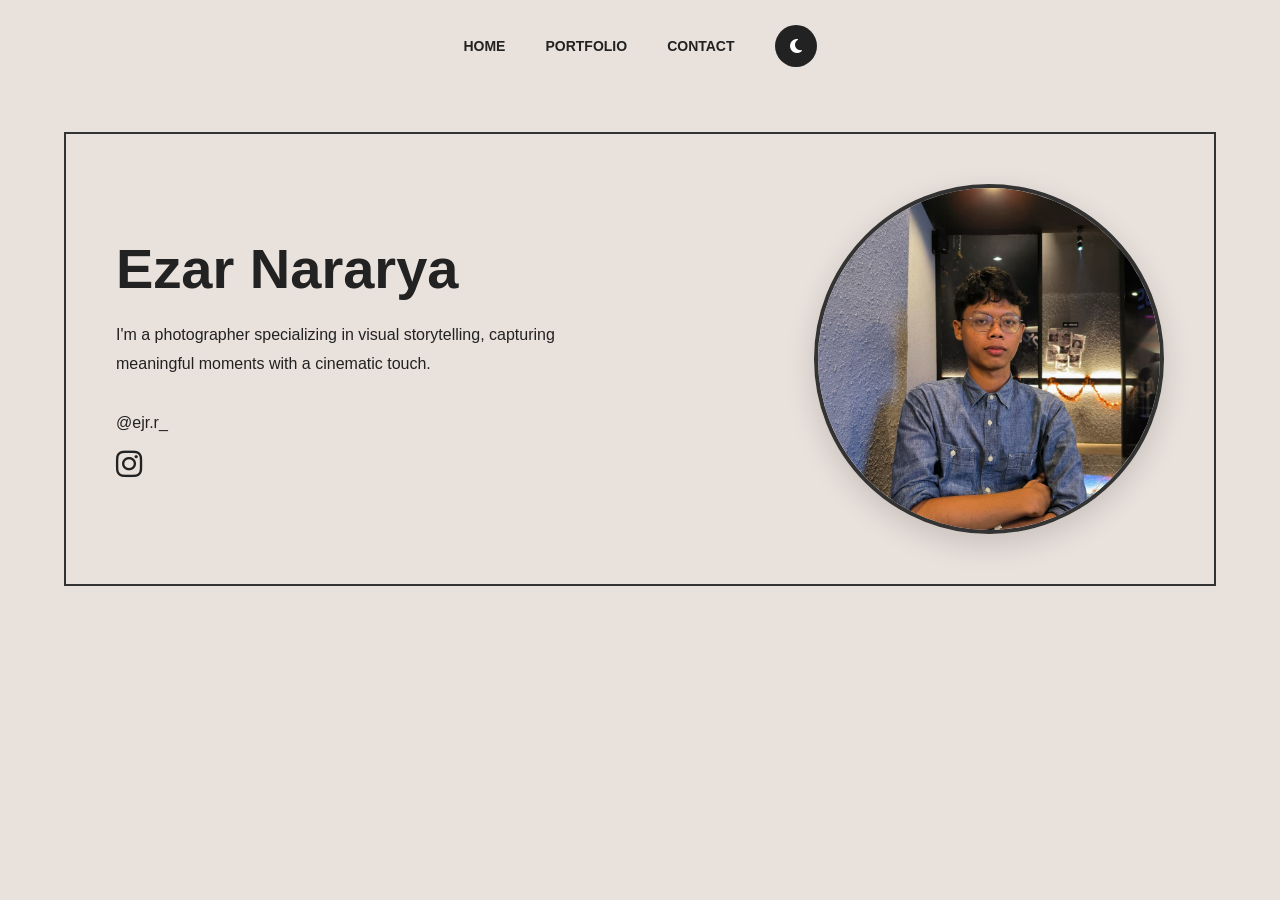
<file: index.html>
<!DOCTYPE html>
<html lang="en">
<head>
    <meta charset="UTF-8">
    <meta name="viewport" content="width=device-width, initial-scale=1.0">
    <meta name="description" content="Deskripsi singkat halaman ini">
    <title>Home</title>
    <link rel="stylesheet" href="style.css">
    <link rel="stylesheet" href="https://cdnjs.cloudflare.com/ajax/libs/font-awesome/6.5.0/css/all.min.css">
</head>

<body>

<nav>
    <ul>
        <li><a href="index.html">HOME</a></li>
        <li><a href="portfolio.html">PORTFOLIO</a></li>
        <li><a href="contact.html">CONTACT</a></li>
        <li>
            <button 
                id="darkModeToggle"
                aria-label="Toggle dark mode"
                title="Dark Mode">
                    <i class="fa-solid fa-moon"></i>
            </button>
        </li>
    </ul>
</nav>

<section class="container">
    <div class="text">
        <h1>Ezar Nararya</h1>
        <p>
            I'm a photographer specializing in visual storytelling, capturing
            meaningful moments with a cinematic touch.
        </p>

        <div class="social">
            <p>@ejr.r_</p>
            <div class="icons">
                <a href="https://instagram.com/ejr.r_" target="_blank">
                    <i class="fa-brands fa-instagram"></i>
                </a>
            </div>
        </div>
    </div>

    <div class="image">
        <img src="assets/profile.jpeg" alt="Profile">
    </div>
</section>
<script>

const toggle = document.getElementById('darkModeToggle');

if(localStorage.getItem('darkMode') === 'enabled') {

    document.body.classList.add('dark');

    toggle.innerHTML = '<i class="fa-solid fa-sun"></i>';
}

toggle.addEventListener('click', () => {

    document.body.classList.toggle('dark');

    if(document.body.classList.contains('dark')) {

        toggle.innerHTML = '<i class="fa-solid fa-sun"></i>';

        localStorage.setItem('darkMode', 'enabled');

    } else {

        toggle.innerHTML = '<i class="fa-solid fa-moon"></i>';

        localStorage.setItem('darkMode', 'disabled');
    }

});

</script>
</body>
</html>
</file>
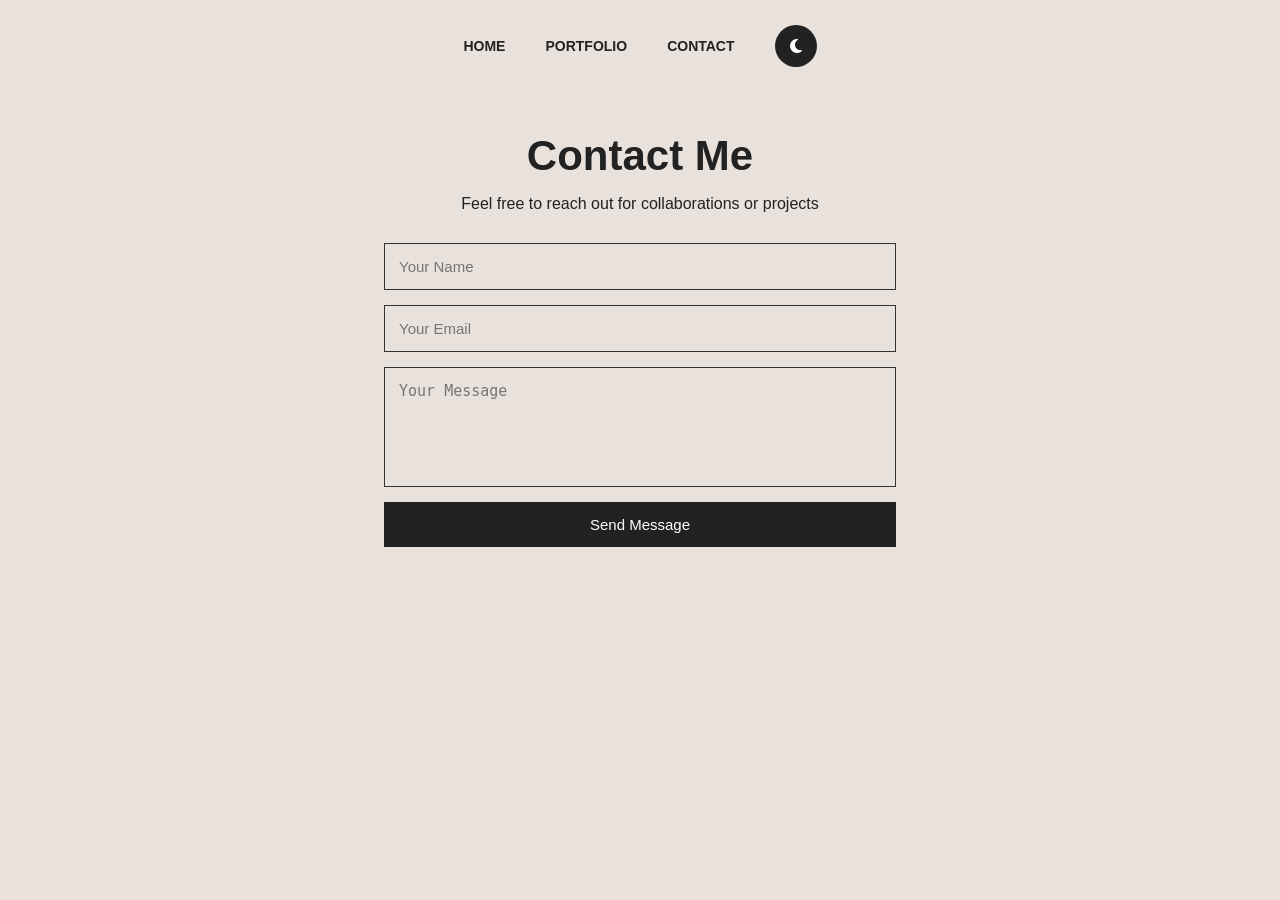
<file: contact.html>
<!DOCTYPE html>
<html lang="en">
<head>
    <meta charset="UTF-8">
    <meta name="viewport" content="width=device-width, initial-scale=1.0">
    <title>Contact</title>
    <link rel="stylesheet" href="style.css">
    <link rel="stylesheet" href="https://cdnjs.cloudflare.com/ajax/libs/font-awesome/6.5.0/css/all.min.css">
</head>

<body>

<nav>
    <ul>
        <li><a href="index.html">HOME</a></li>
        <li><a href="portfolio.html">PORTFOLIO</a></li>
        <li><a href="contact.html">CONTACT</a></li>
        <li>
            <button 
                id="darkModeToggle"
                aria-label="Toggle dark mode"
                title="Dark Mode">
                    <i class="fa-solid fa-moon"></i>
            </button>
        </li>
    </ul>
</nav>

<section class="contact">
    <h1>Contact Me</h1>
    <p>Feel free to reach out for collaborations or projects</p>

    <form>
        <input type="text" placeholder="Your Name" required>
        <input type="email" placeholder="Your Email" required>
        <textarea placeholder="Your Message" rows="5" required></textarea>
        <button type="submit">Send Message</button>
    </form>
</section>
<script>

const toggle = document.getElementById('darkModeToggle');

if(localStorage.getItem('darkMode') === 'enabled') {

    document.body.classList.add('dark');

    toggle.innerHTML = '<i class="fa-solid fa-sun"></i>';
}

toggle.addEventListener('click', () => {

    document.body.classList.toggle('dark');

    if(document.body.classList.contains('dark')) {

        toggle.innerHTML = '<i class="fa-solid fa-sun"></i>';

        localStorage.setItem('darkMode', 'enabled');

    } else {

        toggle.innerHTML = '<i class="fa-solid fa-moon"></i>';

        localStorage.setItem('darkMode', 'disabled');
    }

});

</script>
</body>
</html>
</file>
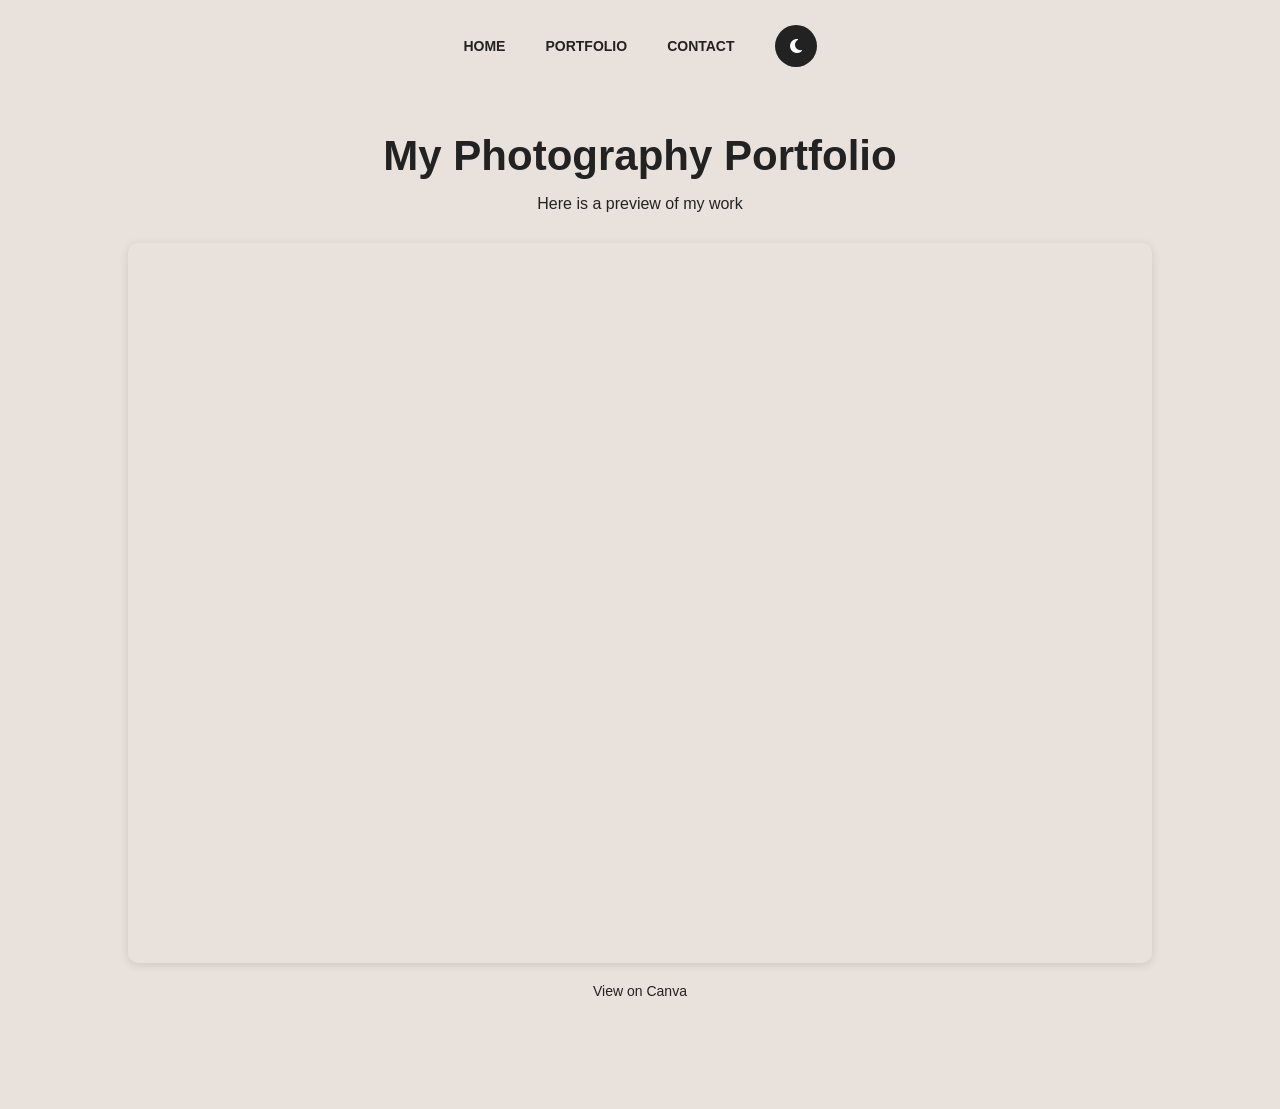
<file: portfolio.html>
<!DOCTYPE html>
<html lang="en">
<head>
    <meta charset="UTF-8">
    <meta name="viewport" content="width=device-width, initial-scale=1.0">
    <title>Portfolio</title>
    <link rel="stylesheet" href="style.css">
    <link rel="stylesheet" href="https://cdnjs.cloudflare.com/ajax/libs/font-awesome/6.5.0/css/all.min.css">
</head>

<body>

<nav>
    <ul>
        <li><a href="index.html">HOME</a></li>
        <li><a href="portfolio.html">PORTFOLIO</a></li>
        <li><a href="contact.html">CONTACT</a></li>
        <li>
            <button 
                id="darkModeToggle"
                aria-label="Toggle dark mode"
                title="Dark Mode">
                    <i class="fa-solid fa-moon"></i>
            </button>
        </li>
    </ul>
</nav>

<section class="portfolio">
    <h1>My Photography Portfolio</h1>
    <p>Here is a preview of my work</p>

    <div class="canva-container">
        <iframe
            loading="lazy"
            referrerpolicy="strict-origin-when-cross-origin"
            allowfullscreen
            src="https://www.canva.com/design/DAG_Hh1ZF9E/DLEFFCZfXgI7rfphmxZ3hg/view?embed">
        </iframe>
    </div>

    <p class="credit">
        <a href="https://www.canva.com/design/DAG_Hh1ZF9E/DLEFFCZfXgI7rfphmxZ3hg/view"
           target="_blank" rel="noopener">
           View on Canva
        </a>
    </p>
</section>
<script>

const toggle = document.getElementById('darkModeToggle');

if(localStorage.getItem('darkMode') === 'enabled') {

    document.body.classList.add('dark');

    toggle.innerHTML = '<i class="fa-solid fa-sun"></i>';
}

toggle.addEventListener('click', () => {

    document.body.classList.toggle('dark');

    if(document.body.classList.contains('dark')) {

        toggle.innerHTML = '<i class="fa-solid fa-sun"></i>';

        localStorage.setItem('darkMode', 'enabled');

    } else {

        toggle.innerHTML = '<i class="fa-solid fa-moon"></i>';

        localStorage.setItem('darkMode', 'disabled');
    }

});

</script>
</body>
</html>
</file>
<file: style.css>
* {
    margin: 0;
    padding: 0;
    box-sizing: border-box;
}

body {
    font-family: Arial, sans-serif;
    background-color: #e9e1dc;
    color: #222;

    overflow-x: hidden;

    transition: 0.3s;
}

body.dark {
    background-color: #111;
    color: white;
}

nav {
    padding: 25px 20px;
}

nav ul {
    list-style: none;

    display: flex;
    justify-content: center;
    align-items: center;

    flex-wrap: wrap;

    gap: 40px;
}

nav a {
    text-decoration: none;

    color: #222;

    font-weight: bold;
    font-size: 14px;

    transition: 0.3s;
}

nav a:hover {
    opacity: 0.7;
}

body.dark nav a {
    color: white;
}

#darkModeToggle {
    width: 42px;
    height: 42px;

    border-radius: 50%;

    border: none;

    background: #222;
    color: white;

    display: flex;
    align-items: center;
    justify-content: center;

    cursor: pointer;

    transition: 0.3s;

    font-size: 16px;
}

#darkModeToggle:hover {
    transform: scale(1.08);
}

body.dark #darkModeToggle {
    background: white;
    color: black;
}

#darkModeToggle:hover {
    opacity: 0.8;
}

body.dark #darkModeToggle {
    background: white;
    color: black;
}

.container {
    width: 90%;
    max-width: 1200px;

    margin: 40px auto;

    display: flex;
    align-items: center;
    justify-content: space-between;

    gap: 50px;

    border: 2px solid #333;

    padding: 50px;

    transition: 0.3s;
}

body.dark .container {
    border: 2px solid white;
}

.text {
    flex: 1;
}

.text h1 {
    font-size: 56px;
    margin-bottom: 20px;
}

.text p {
    line-height: 1.8;

    font-size: 16px;

    max-width: 500px;
}

body.dark .text p {
    color: #ddd;
}

.social {
    margin-top: 30px;
}

.social p {
    margin-bottom: 10px;
}

.icons a {
    font-size: 30px;

    color: #222;

    transition: 0.3s;
}

.icons a:hover {
    color: #E1306C;
}

body.dark .icons a {
    color: white;
}

.image img {
    width: 350px;

    aspect-ratio: 1 / 1;

    object-fit: cover;

    border-radius: 50%;

    border: 4px solid #333;

    box-shadow: 0 10px 30px rgba(0,0,0,0.15);

    display: block;

    max-width: 100%;

    transition: 0.3s;
}

.image img:hover {
    transform: scale(1.03);
}

body.dark .image img {
    border: 4px solid white;
}

.portfolio {
    text-align: center;

    margin-top: 40px;

    padding-bottom: 80px;
}

.portfolio h1 {
    font-size: 42px;

    margin-bottom: 15px;
}

.portfolio p {
    margin-bottom: 30px;
}

.canva-container {
    position: relative;

    width: 80%;

    margin: 0 auto;

    padding-top: 56.25%;

    border-radius: 10px;

    overflow: hidden;

    box-shadow: 0 2px 8px rgba(63,69,81,0.16);

    transition: 0.3s;
}

body.dark .canva-container {
    box-shadow: 0 2px 12px rgba(255,255,255,0.1);
}

.canva-container iframe {
    position: absolute;

    width: 100%;
    height: 100%;

    top: 0;
    left: 0;

    border: none;
}

.credit {
    margin-top: 20px;

    font-size: 14px;
}

.credit a {
    text-decoration: none;

    color: #222;
}

.credit a:hover {
    text-decoration: underline;
}

body.dark .credit a {
    color: white;
}

.contact {
    text-align: center;

    margin-top: 40px;

    padding-bottom: 80px;
}

.contact h1 {
    font-size: 42px;

    margin-bottom: 15px;
}

.contact p {
    margin-bottom: 30px;
}

form {
    width: 40%;

    margin: auto;

    display: flex;
    flex-direction: column;

    gap: 15px;
}

input,
textarea {
    padding: 14px;

    border: 1px solid #333;

    background: transparent;

    font-size: 15px;

    outline: none;

    transition: 0.3s;
}

textarea {
    resize: none;
}

body.dark input,
body.dark textarea {
    background: #1a1a1a;

    color: white;

    border: 1px solid #555;
}

button {
    padding: 14px;

    border: none;

    background: #222;
    color: white;

    cursor: pointer;

    transition: 0.3s;

    font-size: 15px;
}

button:hover {
    opacity: 0.8;
}

body.dark button {
    background: white;
    color: black;
}

@media (max-width: 992px) {

    .container {
        flex-direction: column;

        text-align: center;

        padding: 40px 30px;
    }

    .text p {
        max-width: 100%;
    }

    .text h1 {
        font-size: 42px;
    }

    .image img {
        width: 260px;
    }

    .canva-container {
        width: 95%;
    }

    form {
        width: 70%;
    }
}


@media (max-width: 576px) {

    nav {
        padding: 20px 10px;
    }

    nav ul {
        gap: 20px;
    }

    nav a {
        font-size: 13px;
    }

    .container {
        width: 92%;

        padding: 25px 20px;

        gap: 30px;
    }

    .text h1 {
        font-size: 32px;
    }

    .text p {
        font-size: 14px;

        line-height: 1.7;
    }

    .social {
        margin-top: 20px;
    }

    .icons a {
        font-size: 26px;
    }

    .image img {
        width: 220px;
    }

    .portfolio h1,
    .contact h1 {
        font-size: 30px;
    }

    .portfolio p,
    .contact p {
        font-size: 14px;

        padding: 0 20px;
    }

    .canva-container {
        width: 100%;

        border-radius: 0;
    }

    form {
        width: 90%;
    }

    input,
    textarea,
    button {
        font-size: 14px;
    }
}
</file>
